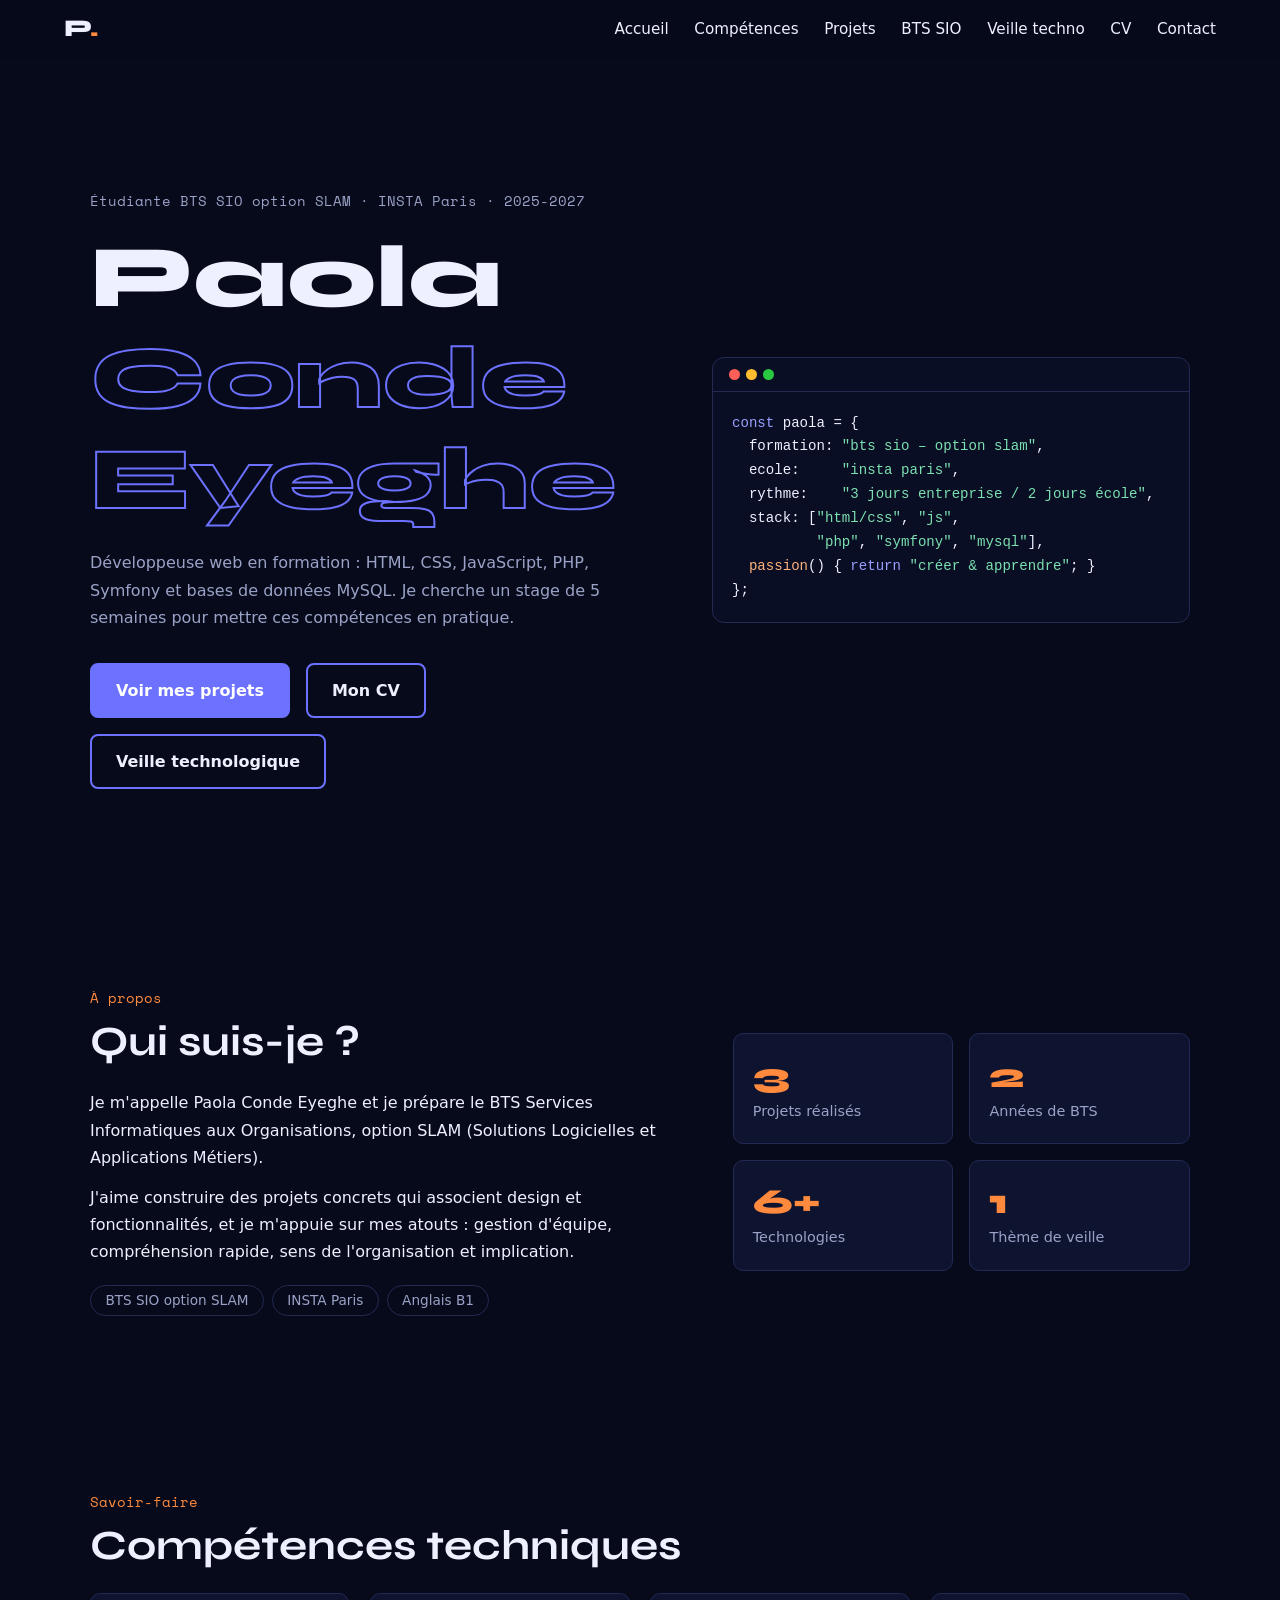
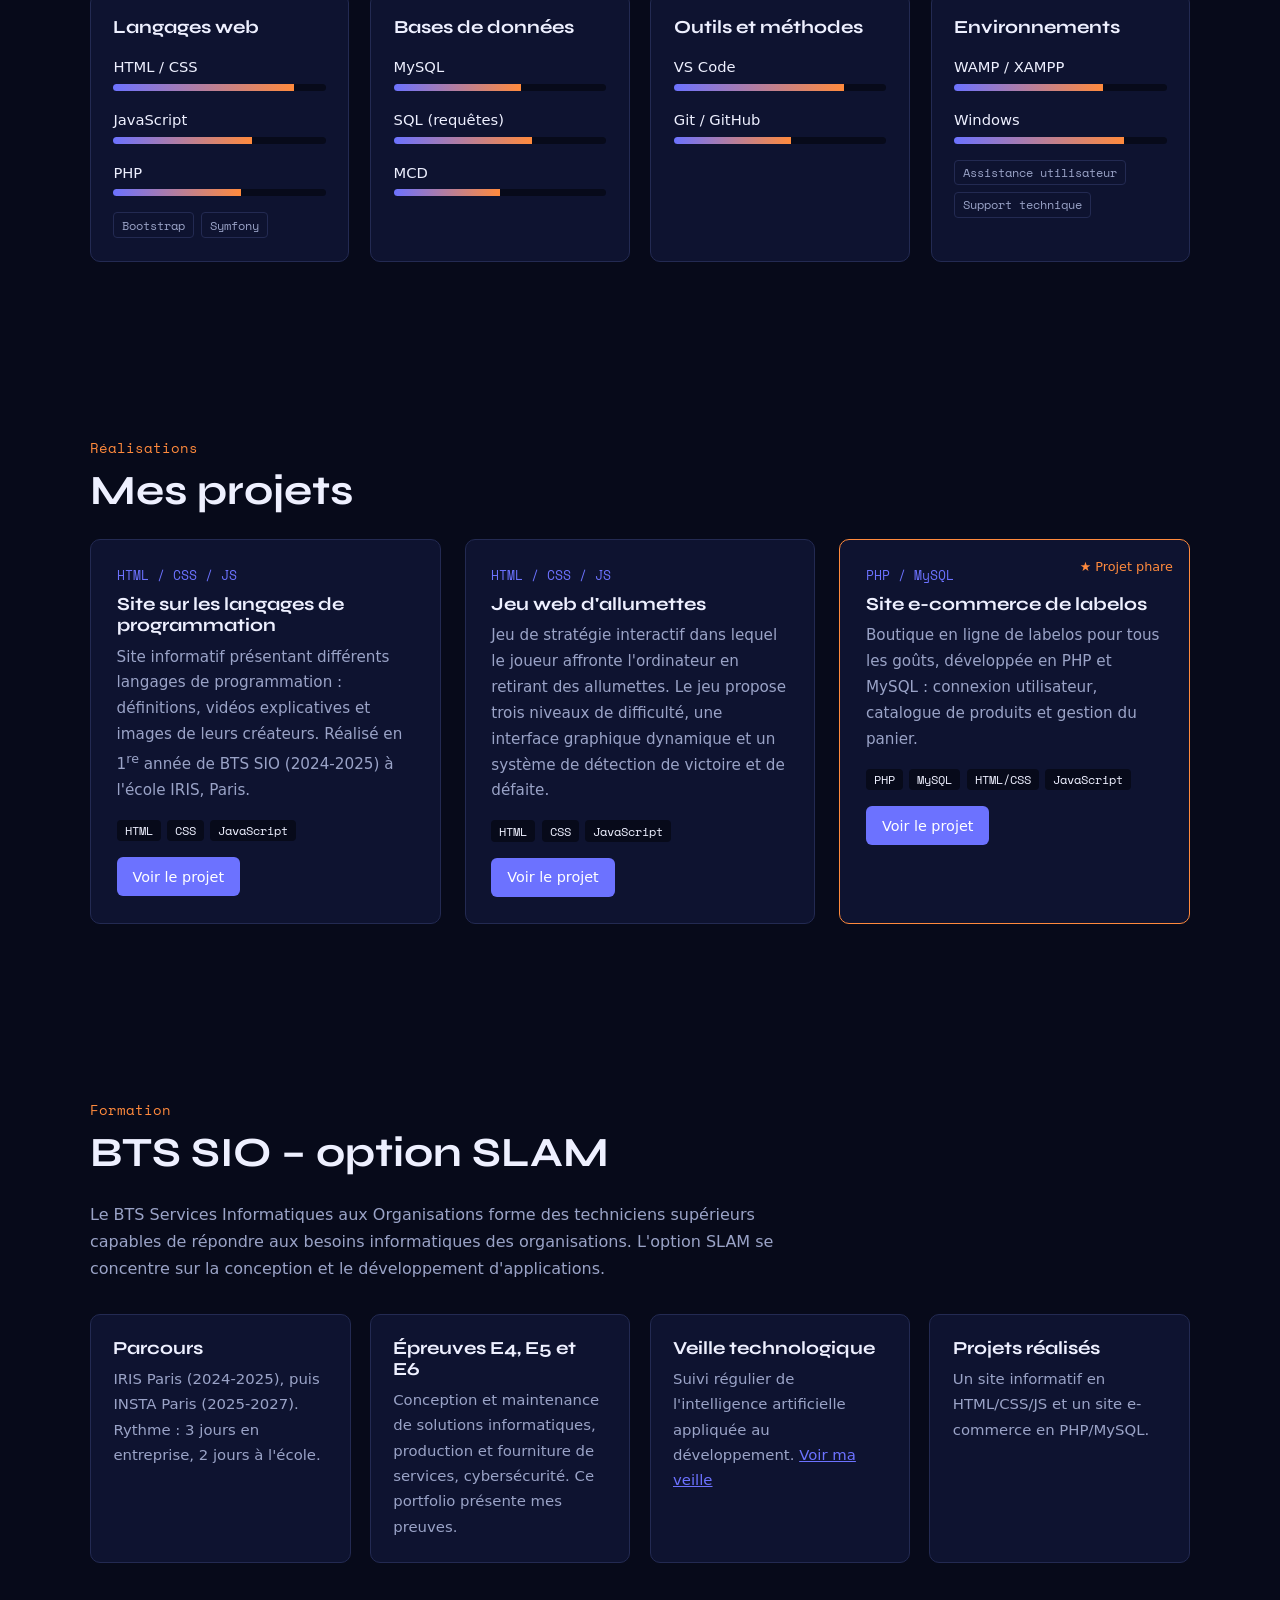
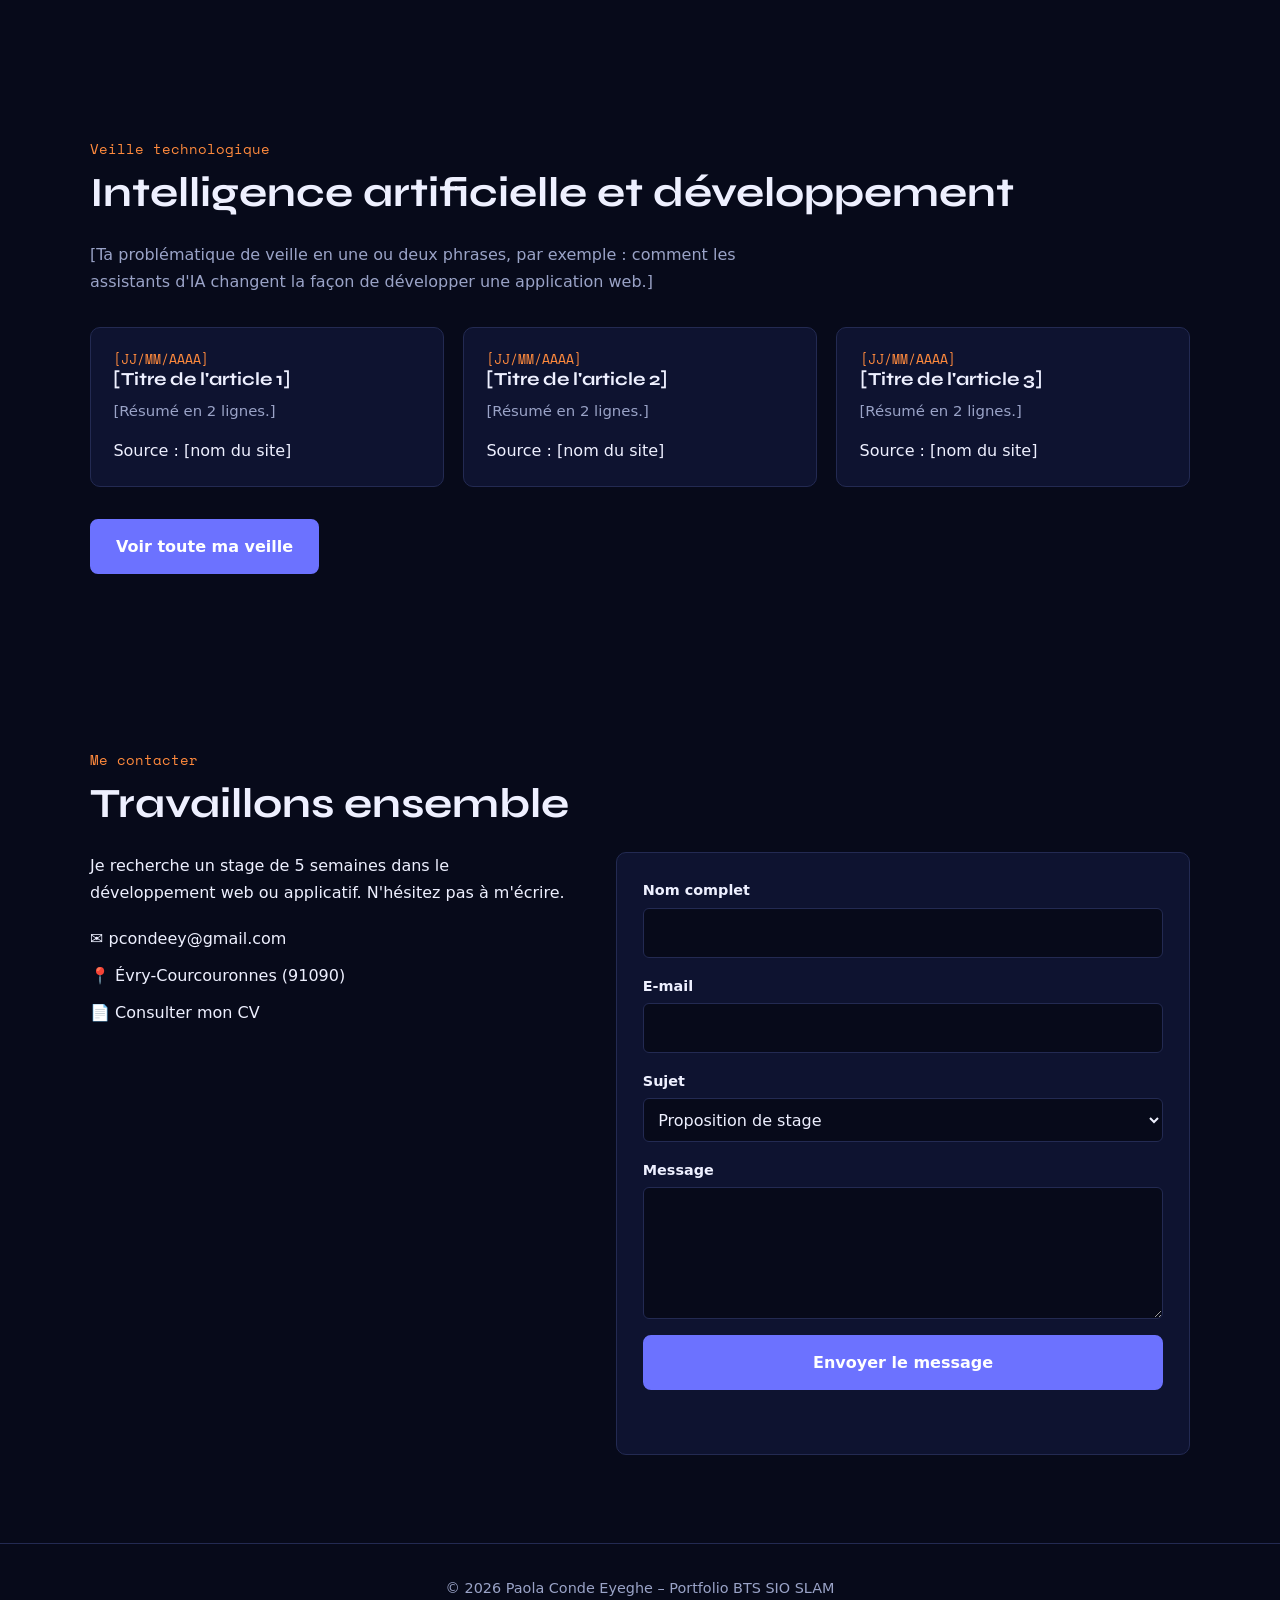
<file: index.html>
<!DOCTYPE html>
<html lang="fr">
    <head>
        <meta charset="UTF-8">
        <meta name="viewport" content="width=device-width, initial-scale=1">
        <title>Accueil – Portfolio Paola Conde Eyeghe</title>
        <link rel="stylesheet" href="style.css">
        <link rel="stylesheet" href="animations.css">
        <link
            href="https://fonts.googleapis.com/css2?family=Space+Mono:wght@400;700&family=Syne:wght@400;600;800&display=swap"
            rel="stylesheet">
    </head>
    <body>
        <nav class="navbar" id="navbar">
            <a class="nav-logo" href="#accueil">P<span class="dot">.</span></a>
            <ul class="nav-links" id="navLinks">
                <li>
                    <a href="#accueil">Accueil</a>
                </li>
                <li>
                    <a href="#competences">Compétences</a>
                </li>
                <li>
                    <a href="#projets">Projets</a>
                </li>
                <li>
                    <a href="#bts">BTS SIO</a>
                </li>
                <li>
                    <a href="#veille">Veille techno</a>
                </li>
                <li>
                    <a href="cv.html">CV</a>
                </li>
                <li>
                    <a href="#contact">Contact</a>
                </li>
            </ul>
            <button class="burger" id="burger" aria-label="Menu" aria-expanded="false">
                <span></span>
                <span></span>
                <span></span></button>
        </nav>

        <section class="hero" id="accueil">
            <div class="hero-content">
                <p class="hero-label">Étudiante BTS SIO option SLAM · INSTA Paris · 2025-2027</p>
                <h1 class="hero-title">Paola<br>
                    <span class="outline">Conde Eyeghe</span></h1>
                <p class="hero-sub">Développeuse web en formation : HTML, CSS, JavaScript, PHP,
                    Symfony et bases de données MySQL. Je cherche un stage de 5 semaines pour mettre
                    ces compétences en pratique.</p>
                <div class="hero-cta">
                    <a href="#projets" class="btn btn-primary">Voir mes projets</a>
                    <a href="cv.html" class="btn btn-outline">Mon CV</a>
                    <a href="veille.html" class="btn btn-outline">Veille technologique</a>
                </div>
            </div>
            <div class="code-card" aria-label="Résumé de mon profil sous forme de code">
                <div class="code-bar">
                    <i></i>
                    <i></i>
                    <i></i>
                </div>
                <pre><code><span class="kw">const</span> paola = {
  formation: <span class="str">"bts sio – option slam"</span>,
  ecole:     <span class="str">"insta paris"</span>,
  rythme:    <span class="str">"3 jours entreprise / 2 jours école"</span>,
  stack: [<span class="str">"html/css"</span>, <span class="str">"js"</span>,
          <span class="str">"php"</span>, <span class="str">"symfony"</span>, <span class="str">"mysql"</span>],
  <span class="fn">passion</span>() { <span class="kw">return</span> <span class="str">"créer &amp; apprendre"</span>; }
};</code></pre>
            </div>
        </section>

        <section class="about section-pad" id="a-propos">
            <div class="container about-grid">
                <div class="reveal">
                    <span class="section-label">À propos</span>
                    <h2>Qui suis-je&nbsp;?</h2>
                    <p>Je m'appelle Paola Conde Eyeghe et je prépare le BTS Services Informatiques
                        aux Organisations, option SLAM (Solutions Logicielles et Applications Métiers).
                    </p>
                    <p>J'aime construire des projets concrets qui associent design et
                        fonctionnalités, et je m'appuie sur mes atouts : gestion d'équipe, compréhension
                        rapide, sens de l'organisation et implication.</p>
                    <div class="about-badges">
                        <span class="badge">BTS SIO option SLAM</span><span class="badge">INSTA Paris</span><span class="badge">Anglais B1</span>
                    </div>
                </div>
                <div class="about-stats reveal">
                    <div class="stat-card">
                        <span class="stat-num">3</span><span class="stat-label">Projets réalisés</span></div>
                    <div class="stat-card">
                        <span class="stat-num">2</span><span class="stat-label">Années de BTS</span></div>
                    <div class="stat-card">
                        <span class="stat-num">6+</span><span class="stat-label">Technologies</span></div>
                    <div class="stat-card">
                        <span class="stat-num">1</span><span class="stat-label">Thème de veille</span></div>
                </div>
            </div>
        </section>

        <section class="competences section-pad" id="competences">
            <div class="container">
                <span class="section-label reveal">Savoir-faire</span>
                <h2 class="reveal">Compétences techniques</h2>
                <div class="skills-grid">
                    <div class="skill-category reveal">
                        <h3>Langages web</h3>
                        <div class="skill-item">
                            <span>HTML / CSS</span>
                            <div class="skill-bar">
                                <div class="skill-fill" style="--pct:85%"></div>
                            </div>
                        </div>
                        <div class="skill-item">
                            <span>JavaScript</span>
                            <div class="skill-bar">
                                <div class="skill-fill" style="--pct:65%"></div>
                            </div>
                        </div>
                        <div class="skill-item">
                            <span>PHP</span>
                            <div class="skill-bar">
                                <div class="skill-fill" style="--pct:60%"></div>
                            </div>
                        </div>
                        <ul class="tags">
                            <li>Bootstrap</li>
                            <li>Symfony</li>
                        </ul>
                    </div>
                    <div class="skill-category reveal">
                        <h3>Bases de données</h3>
                        <div class="skill-item">
                            <span>MySQL</span>
                            <div class="skill-bar">
                                <div class="skill-fill" style="--pct:60%"></div>
                            </div>
                        </div>
                        <div class="skill-item">
                            <span>SQL (requêtes)</span>
                            <div class="skill-bar">
                                <div class="skill-fill" style="--pct:65%"></div>
                            </div>
                        </div>
                        <div class="skill-item">
                            <span>MCD</span>
                            <div class="skill-bar">
                                <div class="skill-fill" style="--pct:50%"></div>
                            </div>
                        </div>
                    </div>
                    <div class="skill-category reveal">
                        <h3>Outils et méthodes</h3>
                        <div class="skill-item">
                            <span>VS Code</span>
                            <div class="skill-bar">
                                <div class="skill-fill" style="--pct:80%"></div>
                            </div>
                        </div>
                        <div class="skill-item">
                            <span>Git / GitHub</span>
                            <div class="skill-bar">
                                <div class="skill-fill" style="--pct:55%"></div>
                            </div>
                        </div>
                    </div>
                    <div class="skill-category reveal">
                        <h3>Environnements</h3>
                        <div class="skill-item">
                            <span>WAMP / XAMPP</span>
                            <div class="skill-bar">
                                <div class="skill-fill" style="--pct:70%"></div>
                            </div>
                        </div>
                        <div class="skill-item">
                            <span>Windows</span>
                            <div class="skill-bar">
                                <div class="skill-fill" style="--pct:80%"></div>
                            </div>
                        </div>
                        <ul class="tags">
                            <li>Assistance utilisateur</li>
                            <li>Support technique</li>
                        </ul>
                    </div>
                </div>
            </div>
        </section>

        <section class="projets section-pad" id="projets">
            <div class="container">
                <span class="section-label reveal">Réalisations</span>
                <h2 class="reveal">Mes projets</h2>
                <div class="projets-grid">
                    <article class="projet-card reveal">
                        <div class="projet-tag">HTML / CSS / JS</div>
                        <h3>Site sur les langages de programmation</h3>
                        <p>Site informatif présentant différents langages de programmation :
                            définitions, vidéos explicatives et images de leurs créateurs. Réalisé en 1<sup>re</sup>
                            année de BTS SIO (2024-2025) à l'école IRIS, Paris.</p>
                        <div class="projet-tech">
                            <span>HTML</span><span>CSS</span><span>JavaScript</span></div>
                        <a href="projet1.html" class="btn-sm">Voir le projet</a>
                    </article>

                    <article class="projet-card reveal">
                        <div class="projet-tag">HTML / CSS / JS</div>
                        <h3>Jeu web d'allumettes</h3>
                        <p>Jeu de stratégie interactif dans lequel le joueur affronte l'ordinateur en
                            retirant des allumettes. Le jeu propose trois niveaux de difficulté, une
                            interface graphique dynamique et un système de détection de victoire et de
                            défaite.</p>
                        <div class="projet-tech">
                            <span>HTML</span><span>CSS</span><span>JavaScript</span></div>
                        <a href="projet2.html" class="btn-sm">Voir le projet</a>
                    </article>

                    <article class="projet-card featured reveal">
                        <span class="featured-badge">★ Projet phare</span>
                        <div class="projet-tag">PHP / MySQL</div>
                        <h3>Site e-commerce de labelos</h3>
                        <p>Boutique en ligne de labelos pour tous les goûts, développée en PHP et MySQL
                            : connexion utilisateur, catalogue de produits et gestion du panier.</p>
                        <div class="projet-tech">
                            <span>PHP</span><span>MySQL</span><span>HTML/CSS</span><span>JavaScript</span></div>
                        <a href="projet3.html" class="btn-sm">Voir le projet</a>
                    </article>
                </div>
            </div>
        </section>

        <section class="bts section-pad" id="bts">
            <div class="container">
                <span class="section-label reveal">Formation</span>
                <h2 class="reveal">BTS SIO – option SLAM</h2>
                <p class="bts-intro reveal">Le BTS Services Informatiques aux Organisations
                    forme des techniciens supérieurs capables de répondre aux besoins informatiques
                    des organisations. L'option SLAM se concentre sur la conception et le
                    développement d'applications.</p>
                <div class="bts-grid">
                    <div class="bts-card reveal">
                        <h3>Parcours</h3>
                        <p>IRIS Paris (2024-2025), puis INSTA Paris (2025-2027). Rythme : 3 jours en
                            entreprise, 2 jours à l'école.</p>
                    </div>
                    <div class="bts-card reveal">
                        <h3>Épreuves E4, E5 et E6</h3>
                        <p>Conception et maintenance de solutions informatiques, production et
                            fourniture de services, cybersécurité. Ce portfolio présente mes preuves.</p>
                    </div>
                    <div class="bts-card reveal">
                        <h3>Veille technologique</h3>
                        <p>Suivi régulier de l'intelligence artificielle appliquée au développement.
                            <a href="veille.html">Voir ma veille</a>
                        </p>
                    </div>
                    <div class="bts-card reveal">
                        <h3>Projets réalisés</h3>
                        <p>Un site informatif en HTML/CSS/JS et un site e-commerce en PHP/MySQL.</p>
                    </div>
                </div>

            </div>
        </section>

        <section class="veille section-pad" id="veille">
            <div class="container">
                <span class="section-label reveal">Veille technologique</span>
                <h2 class="reveal">Intelligence artificielle et développement</h2>
                <p class="bts-intro reveal">[Ta problématique de veille en une ou deux phrases,
                    par exemple : comment les assistants d'IA changent la façon de développer une
                    application web.]</p>

                <div class="veille-cards">
                    <article class="veille-card reveal">
                        <div class="date">[JJ/MM/AAAA]</div>
                        <h3>[Titre de l'article 1]</h3>
                        <p>[Résumé en 2 lignes.]</p>
                        <span>Source : [nom du site]</span>
                    </article>
                    <article class="veille-card reveal">
                        <div class="date">[JJ/MM/AAAA]</div>
                        <h3>[Titre de l'article 2]</h3>
                        <p>[Résumé en 2 lignes.]</p>
                        <span>Source : [nom du site]</span>
                    </article>
                    <article class="veille-card reveal">
                        <div class="date">[JJ/MM/AAAA]</div>
                        <h3>[Titre de l'article 3]</h3>
                        <p>[Résumé en 2 lignes.]</p>
                        <span>Source : [nom du site]</span>
                    </article>
                </div>

                <div class="hero-cta reveal" style="margin-top:2rem">
                    <a href="veille.html" class="btn btn-primary">Voir toute ma veille</a>
                </div>
            </div>
        </section>

        <section class="contact section-pad" id="contact">
            <div class="container">
                <span class="section-label reveal">Me contacter</span>
                <h2 class="reveal">Travaillons ensemble</h2>
                <div class="contact-grid">
                    <div class="reveal">
                        <p>Je recherche un stage de 5 semaines dans le développement web ou applicatif.
                            N'hésitez pas à m'écrire.</p>
                        <div class="contact-links">
                            <a class="contact-item" href="mailto:pcondeey@gmail.com">✉ pcondeey@gmail.com</a>
                            <span class="contact-item">📍 Évry-Courcouronnes (91090)</span>
                            <a class="contact-item" href="cv.html">📄 Consulter mon CV</a>
                        </div>
                    </div>
                    <form class="contact-form reveal" id="contactForm" novalidate="novalidate">
                        <div class="form-group">
                            <label for="nom">Nom complet</label><input type="text" id="nom" name="nom" autocomplete="name" required="required"></div>
                        <div class="form-group">
                            <label for="email">E-mail</label><input
                                type="email"
                                id="email"
                                name="email"
                                autocomplete="email"
                                required="required"></div>
                        <div class="form-group">
                            <label for="sujet">Sujet</label>
                            <select id="sujet" name="sujet">
                                <option>Proposition de stage</option>
                                <option>Alternance</option>
                                <option>Collaboration projet</option>
                                <option>Autre</option>
                            </select>
                        </div>
                        <div class="form-group">
                            <label for="message">Message</label>
                            <textarea id="message" name="message" rows="4" required="required"></textarea>
                        </div>
                        <button type="submit" class="btn btn-primary">Envoyer le message</button>
                        <p class="form-msg" id="formMsg" role="status"></p>
                    </form>
                </div>
            </div>
        </section>
        <footer class="footer">
            <div class="container">
                <p>©
                    <span class="year"></span>
                    Paola Conde Eyeghe – Portfolio BTS SIO SLAM</p>
            </div>
        </footer>
        <script src="main.js"></script>
    </body>
</html>
</file>
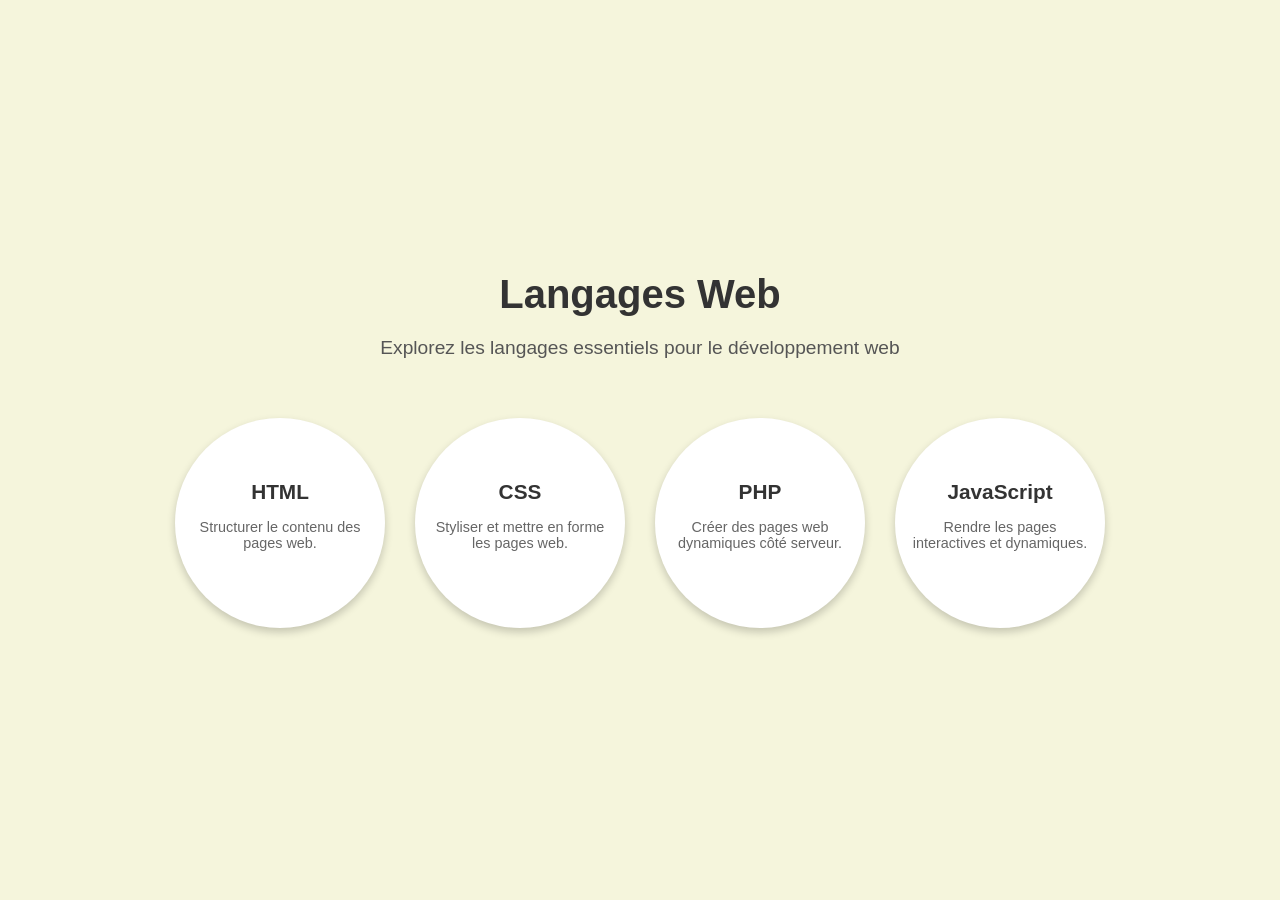
<file: prpjt html site sur le langage/index.html>
<!DOCTYPE html>
<html lang="fr">
    <head>
        <meta charset="UTF-8">
        <meta name="viewport" content="width=device-width, initial-scale=1.0">
        <title>Page d'Accueil - Langages Web</title>
        <style>
            /* Style général */
            body {
                font-family: 'Segoe UI', Tahoma, Geneva, Verdana, sans-serif;
                margin: 0;
                padding: 0;
                background-color: #f5f5dc;
                /* Fond beige */
                display: flex;
                flex-direction: column;
                align-items: center;
                justify-content: center;
                min-height: 100vh;
            }

            header {
                text-align: center;
                margin-bottom: 40px;
            }

            header h1 {
                margin: 0;
                font-size: 2.5em;
                color: #333;
            }

            header p {
                font-size: 1.2em;
                color: #555;
            }

            /* Conteneur des bulles */
            .bulle-container {
                display: flex;
                flex-wrap: wrap;
                gap: 30px;
                justify-content: center;
                max-width: 1000px;
            }

            /* Style des bulles */
            .bulle {
                width: 180px;
                height: 180px;
                background-color: white;
                /* Bulles blanches */
                border-radius: 50%;
                box-shadow: 0 4px 8px rgba(0, 0, 0, 0.2);
                display: flex;
                flex-direction: column;
                justify-content: center;
                align-items: center;
                text-align: center;
                transition: transform 0.3s ease, box-shadow 0.3s ease;
                padding: 15px;
                cursor: pointer;
                text-decoration: none;
                /* Enlever le soulignement du lien */
            }

            .bulle:hover {
                transform: scale(1.1);
                box-shadow: 0 6px 12px rgba(0, 0, 0, 0.3);
            }

            .bulle h2 {
                margin: 0;
                font-size: 1.3em;
                color: #333;
            }

            .bulle p {
                font-size: 0.9em;
                color: #666;
            }
        </style>
    </head>
    <body>

        <header>
            <h1>Langages Web</h1>
            <p>Explorez les langages essentiels pour le développement web</p>
        </header>

        <div class="bulle-container">
            <!-- Bulle HTML -->
            <a href="html.html" class="bulle">
                <h2>HTML</h2>
                <p>Structurer le contenu des pages web.</p>
            </a>

            <!-- Bulle CSS -->
            <a href="css.html" class="bulle">
                <h2>CSS</h2>
                <p>Styliser et mettre en forme les pages web.</p>
            </a>

            <!-- Bulle PHP -->
            <a href="php.html" class="bulle">
                <h2>PHP</h2>
                <p>Créer des pages web dynamiques côté serveur.</p>
            </a>

            <!-- Bulle JavaScript -->
            <a href="javascript.html" class="bulle">
                <h2>JavaScript</h2>
                <p>Rendre les pages interactives et dynamiques.</p>
            </a>
        </div>

    </body>
</html>
</file>
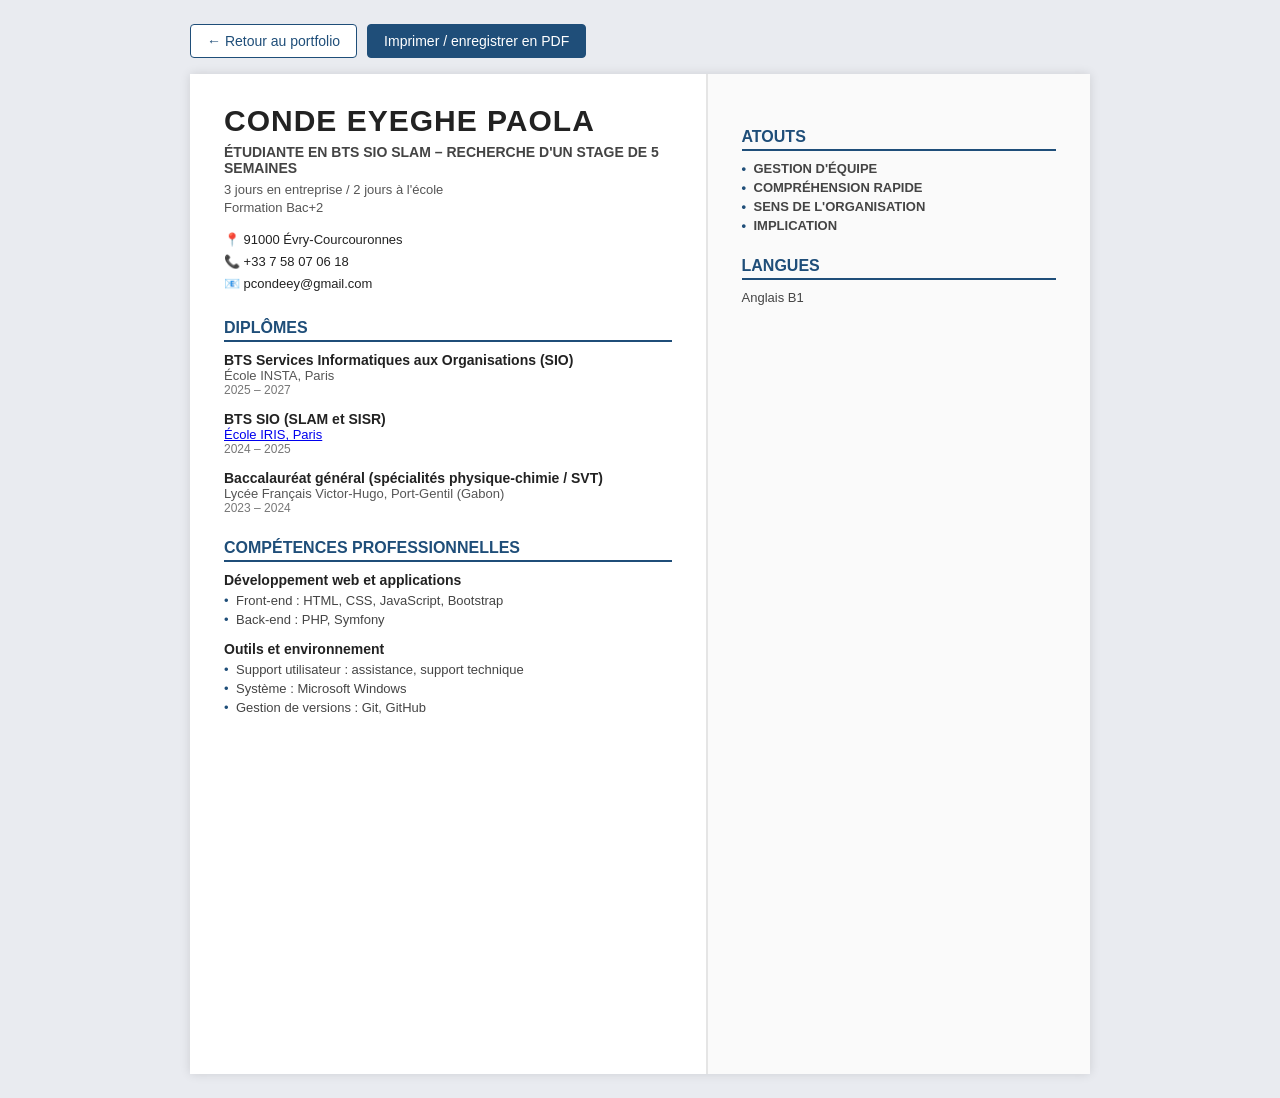
<file: cv.html>
<!DOCTYPE html>
<html lang="fr">
    <head>
        <meta charset="UTF-8">
        <meta name="viewport" content="width=device-width, initial-scale=1">
        <title>CV – Paola Conde Eyeghe</title>
        <link rel="stylesheet" href="cv.css">
    </head>
    <body>
        <div class="cv-actions">
            <a class="alt" href="index.html">← Retour au portfolio</a>
            <button type="button" id="printCv">Imprimer / enregistrer en PDF</button>
        </div>
        <div class="cv-container">
            <div class="left-column">
                <div class="header-name">Conde Eyeghe Paola</div>
                <div class="header-subtitle">Étudiante en BTS SIO SLAM – Recherche d'un stage de 5 semaines</div>
                <div class="header-line">3 jours en entreprise / 2 jours à l'école</div>
                <div class="header-line">Formation Bac+2</div>
                <div class="header-info">
                    <span>📍 91000 Évry-Courcouronnes</span>
                    <span>📞 +33 7 58 07 06 18</span>
                    <span>📧 pcondeey@gmail.com</span>
                </div>

                <div class="section-title">Diplômes</div>
                <div class="item-block">
                    <div class="item-title">BTS Services Informatiques aux Organisations (SIO)</div>
                    <div class="item-subtitle">École INSTA, Paris</div>
                    <div class="item-date">2025 – 2027</div>
                </div>
                <div class="item-block">
                    <div class="item-title">BTS SIO (SLAM et SISR)</div>
                    <div class="item-subtitle">
                        <a href="https://ecoleiris.fr/paris" target="_blank" rel="noopener">École IRIS, Paris</a>
                    </div>
                    <div class="item-date">2024 – 2025</div>
                </div>
                <div class="item-block">
                    <div class="item-title">Baccalauréat général (spécialités physique-chimie / SVT)</div>
                    <div class="item-subtitle">Lycée Français Victor-Hugo, Port-Gentil (Gabon)</div>
                    <div class="item-date">2023 – 2024</div>
                </div>

                <div class="section-title">Compétences professionnelles</div>
                <div class="item-block">
                    <div class="item-title">Développement web et applications</div>
                    <ul>
                        <li>Front-end : HTML, CSS, JavaScript, Bootstrap</li>
                        <li>Back-end : PHP, Symfony</li>
                    </ul>
                </div>
                <div class="item-block">
                    <div class="item-title">Outils et environnement</div>
                    <ul>
                        <li>Support utilisateur : assistance, support technique</li>
                        <li>Système : Microsoft Windows</li>
                        <li>Gestion de versions : Git, GitHub</li>
                    </ul>
                </div>
            </div>
            <div class="right-column">
                <div class="section-title">Atouts</div>
                <ul class="atouts-list">
                    <li>Gestion d'équipe</li>
                    <li>Compréhension rapide</li>
                    <li>Sens de l'organisation</li>
                    <li>Implication</li>
                </ul>
                <div class="section-title">Langues</div>
                <div class="lang-item">Anglais B1</div>
            </div>
        </div>
        <script src="main.js"></script>
    </body>
</html>
</file>
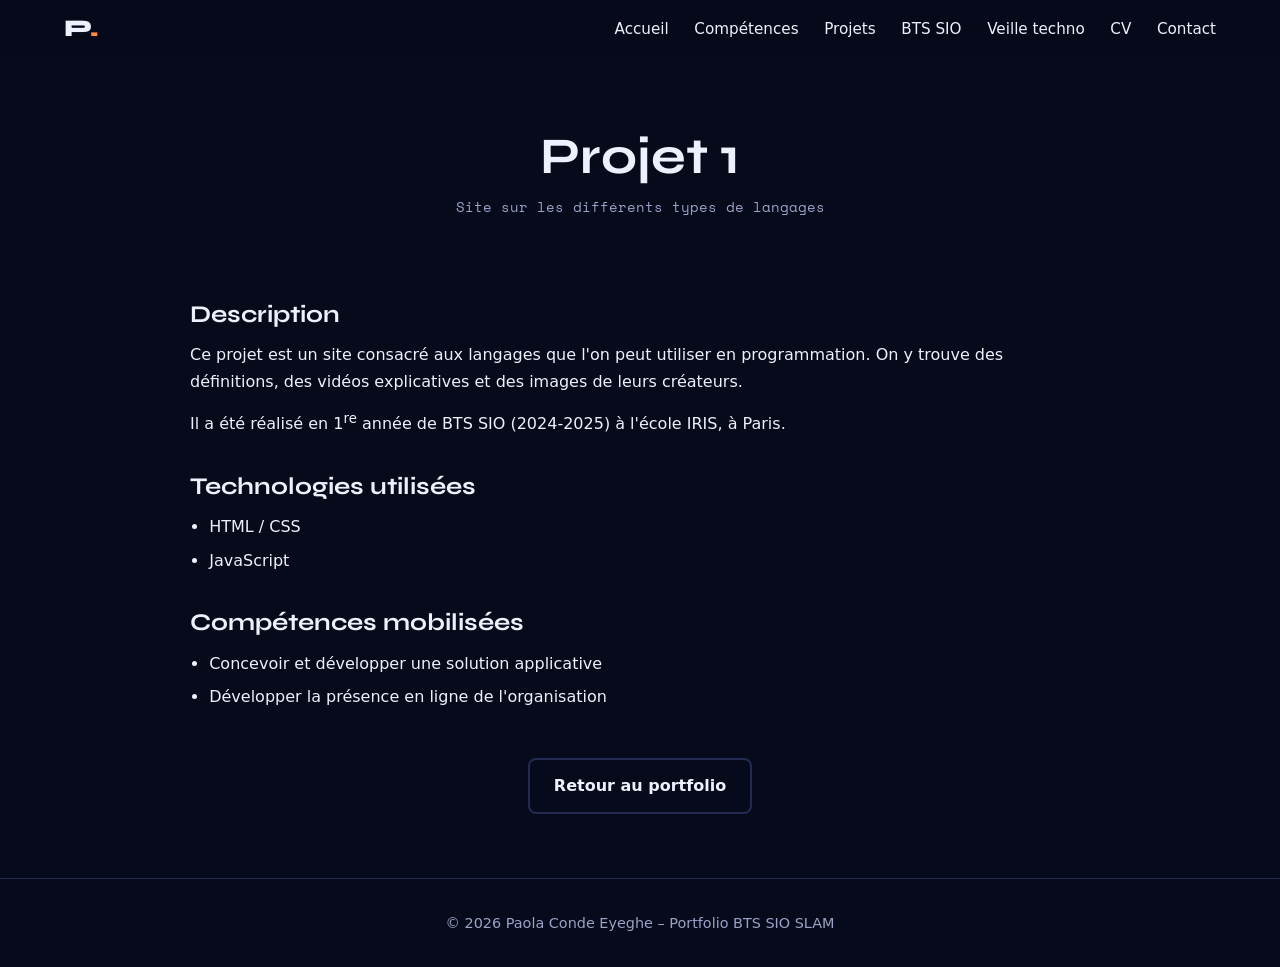
<file: projet1.html>
<!DOCTYPE html>
<html lang="fr">
    <head>
        <meta charset="UTF-8">
        <meta name="viewport" content="width=device-width, initial-scale=1">
        <title>Projet 1 – Portfolio Paola Conde Eyeghe</title>
        <link rel="stylesheet" href="style.css">
        <link rel="stylesheet" href="animations.css">
        <link
            href="https://fonts.googleapis.com/css2?family=Space+Mono:wght@400;700&family=Syne:wght@400;600;800&display=swap"
            rel="stylesheet">
    </head>
    <body>
        <nav class="navbar" id="navbar">
            <a class="nav-logo" href="index.html">P<span class="dot">.</span></a>
            <ul class="nav-links" id="navLinks">
                <li>
                    <a href="index.html#accueil">Accueil</a>
                </li>
                <li>
                    <a href="index.html#competences">Compétences</a>
                </li>
                <li>
                    <a href="index.html#projets">Projets</a>
                </li>
                <li>
                    <a href="index.html#bts">BTS SIO</a>
                </li>
                <li>
                    <a href="veille.html">Veille techno</a>
                </li>
                <li>
                    <a href="cv.html">CV</a>
                </li>
                <li>
                    <a href="index.html#contact">Contact</a>
                </li>
            </ul>
            <button class="burger" id="burger" aria-label="Menu" aria-expanded="false">
                <span></span>
                <span></span>
                <span></span></button>
        </nav>

        <header class="page-header">
            <h1>Projet 1</h1>
            <p class="subtitle">Site sur les différents types de langages</p>
        </header>
        <main class="page-content">
            <h2>Description</h2>
            <p>Ce projet est un site consacré aux langages que l'on peut utiliser en
                programmation. On y trouve des définitions, des vidéos explicatives et des
                images de leurs créateurs.</p>
            <p>Il a été réalisé en 1<sup>re</sup>
                année de BTS SIO (2024-2025) à l'école IRIS, à Paris.</p>

            <h2>Technologies utilisées</h2>
            <ul>
                <li>HTML / CSS</li>
                <li>JavaScript</li>
            </ul>

            <h2>Compétences mobilisées</h2>
            <ul>
                <li>Concevoir et développer une solution applicative</li>
                <li>Développer la présence en ligne de l'organisation</li>
            </ul>

            <div class="btn-group">
                <a href="index.html#projets" class="btn btn-secondary">Retour au portfolio</a>
            </div>
        </main>
        <footer class="footer">
            <div class="container">
                <p>©
                    <span class="year"></span>
                    Paola Conde Eyeghe – Portfolio BTS SIO SLAM</p>
            </div>
        </footer>
        <script src="main.js"></script>
    </body>
</html>
</file>
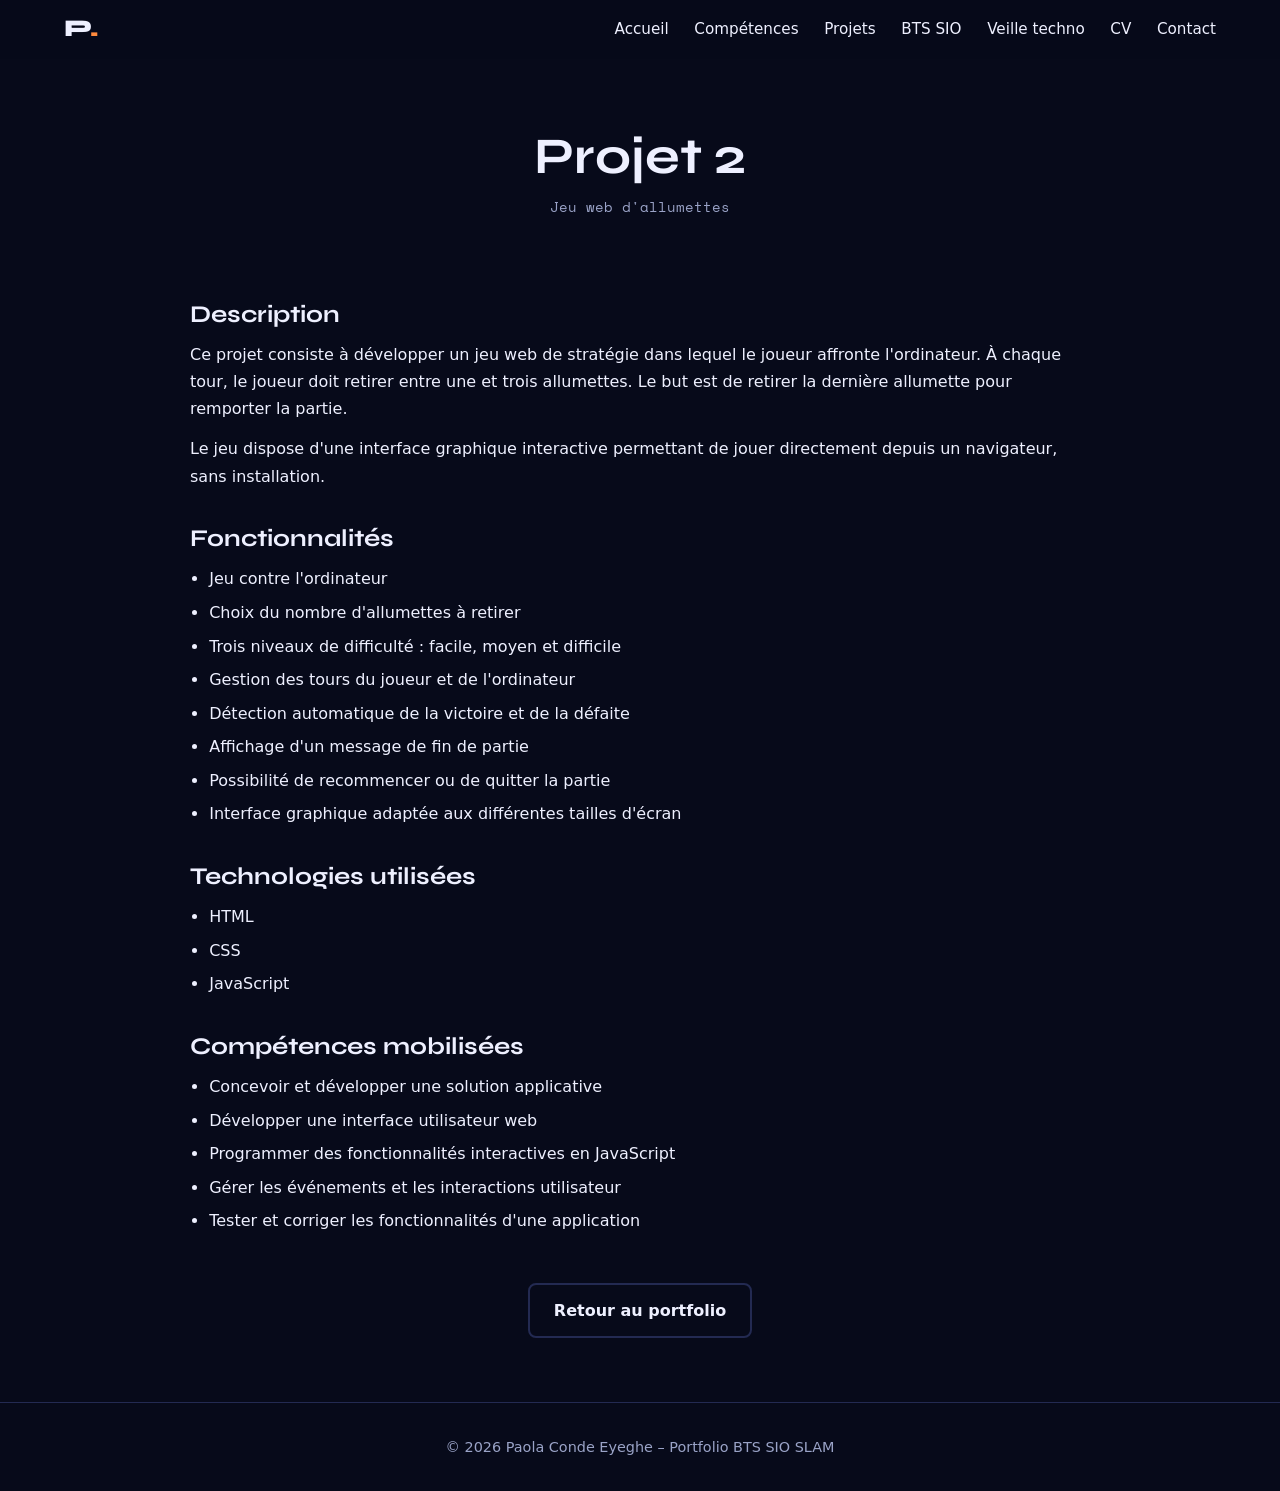
<file: projet2.html>
<!DOCTYPE html>
<html lang="fr">
    <head>
        <meta charset="UTF-8">
        <meta name="viewport" content="width=device-width, initial-scale=1">
        <title>Projet  2– Portfolio Paola Conde Eyeghe</title>
        <link rel="stylesheet" href="style.css">
        <link rel="stylesheet" href="animations.css">
        <link
            href="https://fonts.googleapis.com/css2?family=Space+Mono:wght@400;700&family=Syne:wght@400;600;800&display=swap"
            rel="stylesheet">
    </head>

    <body>
        <nav class="navbar" id="navbar">
            <a class="nav-logo" href="index.html">P<span class="dot">.</span></a>

            <ul class="nav-links" id="navLinks">
                <li>
                    <a href="index.html#accueil">Accueil</a>
                </li>
                <li>
                    <a href="index.html#competences">Compétences</a>
                </li>
                <li>
                    <a href="index.html#projets">Projets</a>
                </li>
                <li>
                    <a href="index.html#bts">BTS SIO</a>
                </li>
                <li>
                    <a href="veille.html">Veille techno</a>
                </li>
                <li>
                    <a href="cv.html">CV</a>
                </li>
                <li>
                    <a href="index.html#contact">Contact</a>
                </li>
            </ul>

            <button class="burger" id="burger" aria-label="Menu" aria-expanded="false">
                <span></span>
                <span></span>
                <span></span>
            </button>
        </nav>

        <header class="page-header">
            <h1>Projet 2</h1>
            <p class="subtitle">Jeu web d'allumettes</p>
        </header>

        <main class="page-content">

            <h2>Description</h2>
            <p>
                Ce projet consiste à développer un jeu web de stratégie dans lequel le joueur
                affronte l'ordinateur. À chaque tour, le joueur doit retirer entre une et trois
                allumettes. Le but est de retirer la dernière allumette pour remporter la
                partie.
            </p>

            <p>
                Le jeu dispose d'une interface graphique interactive permettant de jouer
                directement depuis un navigateur, sans installation.
            </p>

            <h2>Fonctionnalités</h2>
            <ul>
                <li>Jeu contre l'ordinateur</li>
                <li>Choix du nombre d'allumettes à retirer</li>
                <li>Trois niveaux de difficulté : facile, moyen et difficile</li>
                <li>Gestion des tours du joueur et de l'ordinateur</li>
                <li>Détection automatique de la victoire et de la défaite</li>
                <li>Affichage d'un message de fin de partie</li>
                <li>Possibilité de recommencer ou de quitter la partie</li>
                <li>Interface graphique adaptée aux différentes tailles d'écran</li>
            </ul>

            <h2>Technologies utilisées</h2>
            <ul>
                <li>HTML</li>
                <li>CSS</li>
                <li>JavaScript</li>
            </ul>

            <h2>Compétences mobilisées</h2>
            <ul>
                <li>Concevoir et développer une solution applicative</li>
                <li>Développer une interface utilisateur web</li>
                <li>Programmer des fonctionnalités interactives en JavaScript</li>
                <li>Gérer les événements et les interactions utilisateur</li>
                <li>Tester et corriger les fonctionnalités d'une application</li>
            </ul>

            <div class="btn-group">
                <a href="index.html#projets" class="btn btn-secondary">
                    Retour au portfolio
                </a>
            </div>

        </main>

        <footer class="footer">
            <div class="container">
                <p>
                    ©
                    <span class="year"></span>
                    Paola Conde Eyeghe – Portfolio BTS SIO SLAM
                </p>
            </div>
        </footer>

        <script src="main.js"></script>
    </body>
</html>
</file>
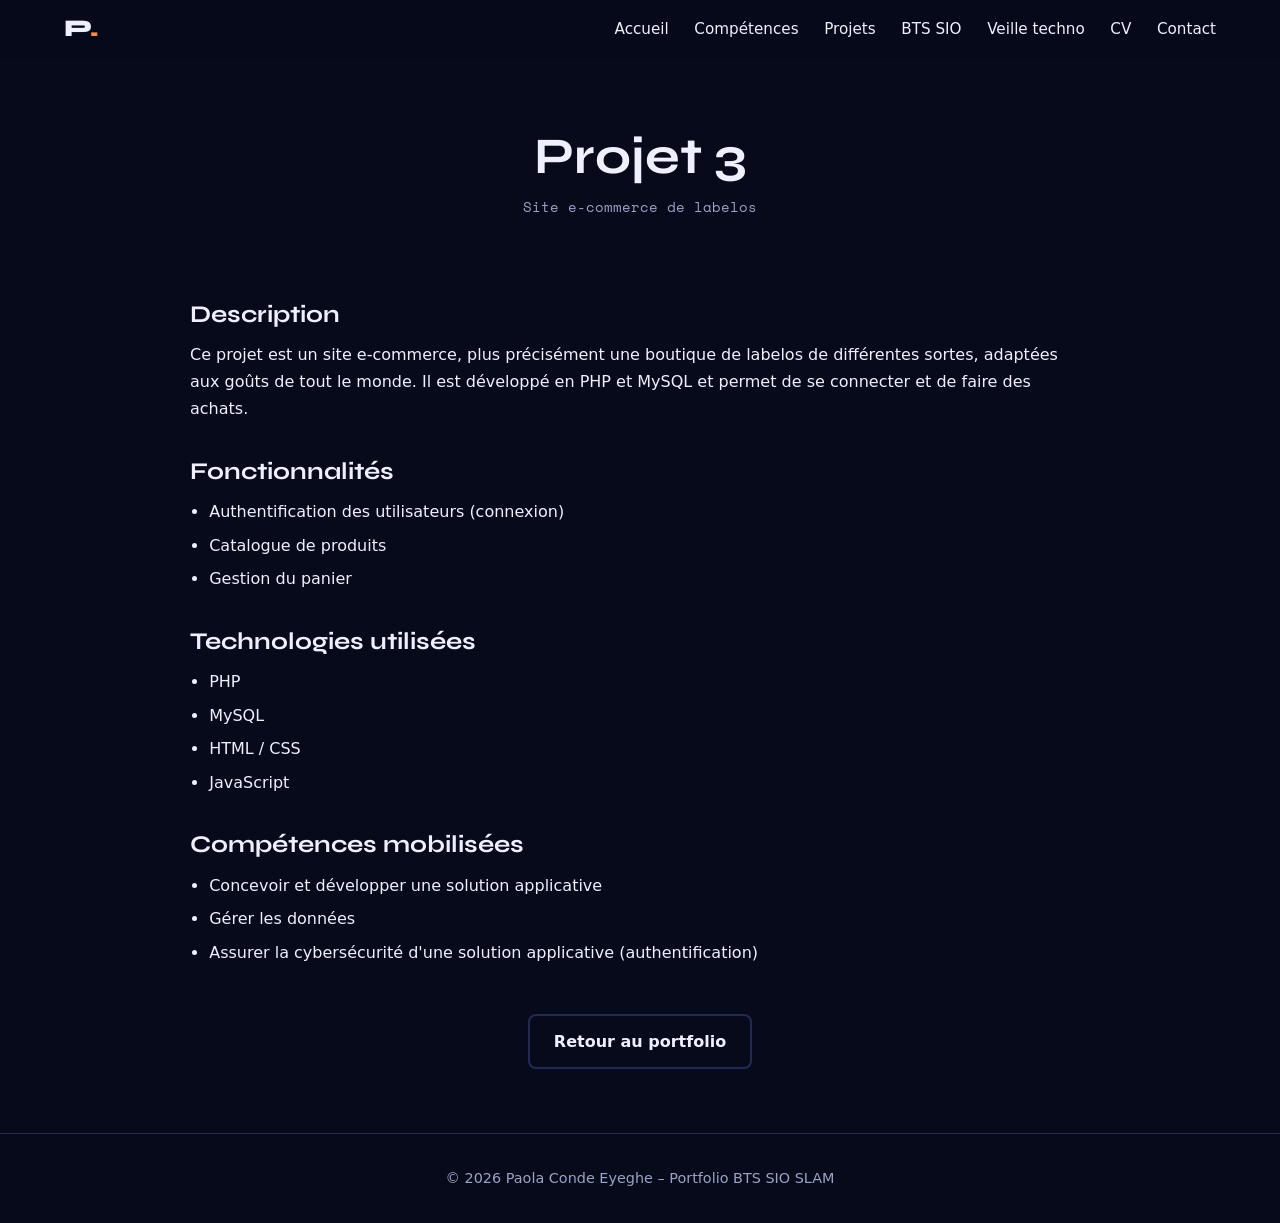
<file: projet3.html>
<!DOCTYPE html>
<html lang="fr">
    <head>
        <meta charset="UTF-8">
        <meta name="viewport" content="width=device-width, initial-scale=1">
        <title>Projet 3 – Portfolio Paola Conde Eyeghe</title>
        <link rel="stylesheet" href="style.css">
        <link rel="stylesheet" href="animations.css">
        <link
            href="https://fonts.googleapis.com/css2?family=Space+Mono:wght@400;700&family=Syne:wght@400;600;800&display=swap"
            rel="stylesheet">
    </head>
    <body>
        <nav class="navbar" id="navbar">
            <a class="nav-logo" href="index.html">P<span class="dot">.</span></a>
            <ul class="nav-links" id="navLinks">
                <li>
                    <a href="index.html#accueil">Accueil</a>
                </li>
                <li>
                    <a href="index.html#competences">Compétences</a>
                </li>
                <li>
                    <a href="index.html#projets">Projets</a>
                </li>
                <li>
                    <a href="index.html#bts">BTS SIO</a>
                </li>
                <li>
                    <a href="veille.html">Veille techno</a>
                </li>
                <li>
                    <a href="cv.html">CV</a>
                </li>
                <li>
                    <a href="index.html#contact">Contact</a>
                </li>
            </ul>
            <button class="burger" id="burger" aria-label="Menu" aria-expanded="false">
                <span></span>
                <span></span>
                <span></span></button>
        </nav>

        <header class="page-header">
            <h1>Projet 3</h1>
            <p class="subtitle">Site e-commerce de labelos</p>
        </header>
        <main class="page-content">
            <h2>Description</h2>
            <p>Ce projet est un site e-commerce, plus précisément une boutique de labelos
                de différentes sortes, adaptées aux goûts de tout le monde. Il est développé en
                PHP et MySQL et permet de se connecter et de faire des achats.</p>
            <p></p>

            <h2>Fonctionnalités</h2>
            <ul>
                <li>Authentification des utilisateurs (connexion)</li>
                <li>Catalogue de produits</li>
                <li>Gestion du panier</li>
            </ul>

            <h2>Technologies utilisées</h2>
            <ul>
                <li>PHP</li>
                <li>MySQL</li>
                <li>HTML / CSS</li>
                <li>JavaScript</li>
            </ul>

            <h2>Compétences mobilisées</h2>
            <ul>
                <li>Concevoir et développer une solution applicative</li>
                <li>Gérer les données</li>
                <li>Assurer la cybersécurité d'une solution applicative (authentification)</li>
            </ul>

            <div class="btn-group">
                <a href="index.html#projets" class="btn btn-secondary">Retour au portfolio</a>
            </div>
        </main>
        <footer class="footer">
            <div class="container">
                <p>©
                    <span class="year"></span>
                    Paola Conde Eyeghe – Portfolio BTS SIO SLAM</p>
            </div>
        </footer>
        <script src="main.js"></script>
    </body>
</html>
</file>
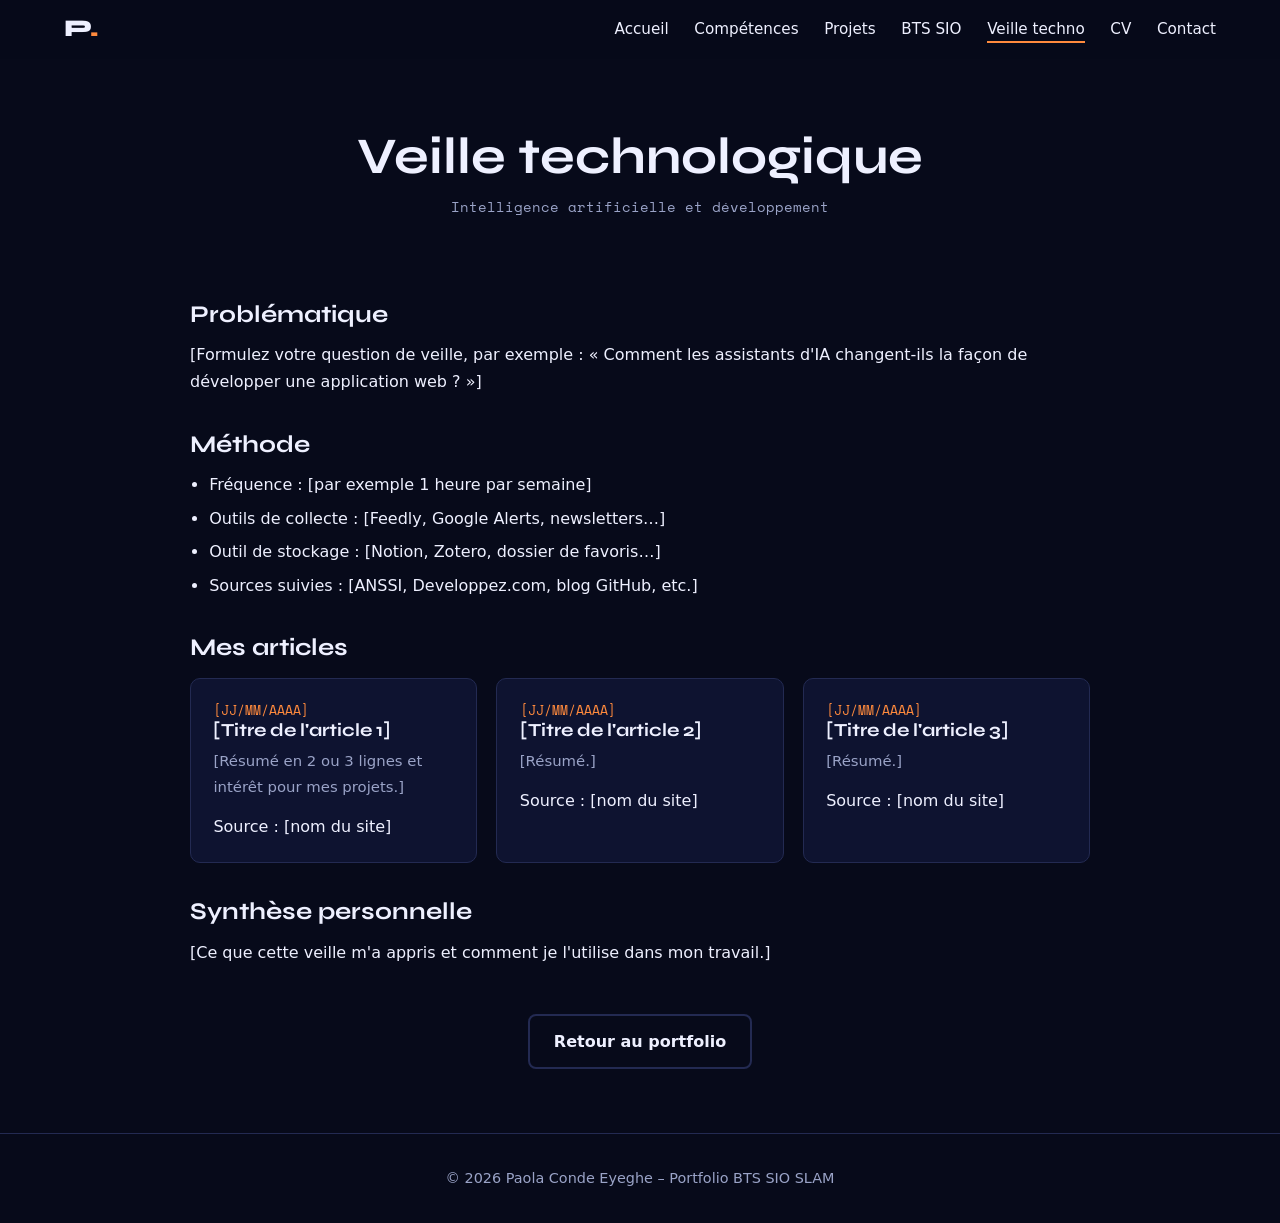
<file: veille.html>
<!DOCTYPE html>
<html lang="fr">
    <head>
        <meta charset="UTF-8">
        <meta name="viewport" content="width=device-width, initial-scale=1">
        <title>Veille technologique – Portfolio Paola Conde Eyeghe</title>
        <link rel="stylesheet" href="style.css">
        <link rel="stylesheet" href="animations.css">
        <link
            href="https://fonts.googleapis.com/css2?family=Space+Mono:wght@400;700&family=Syne:wght@400;600;800&display=swap"
            rel="stylesheet">
    </head>
    <body>
        <nav class="navbar" id="navbar">
            <a class="nav-logo" href="index.html">P<span class="dot">.</span></a>
            <ul class="nav-links" id="navLinks">
                <li>
                    <a href="index.html#accueil">Accueil</a>
                </li>
                <li>
                    <a href="index.html#competences">Compétences</a>
                </li>
                <li>
                    <a href="index.html#projets">Projets</a>
                </li>
                <li>
                    <a href="index.html#bts">BTS SIO</a>
                </li>
                <li>
                    <a href="veille.html" aria-current="page">Veille techno</a>
                </li>
                <li>
                    <a href="cv.html">CV</a>
                </li>
                <li>
                    <a href="index.html#contact">Contact</a>
                </li>
            </ul>
            <button class="burger" id="burger" aria-label="Menu" aria-expanded="false">
                <span></span>
                <span></span>
                <span></span></button>
        </nav>

        <header class="page-header">
            <h1>Veille technologique</h1>
            <p class="subtitle">Intelligence artificielle et développement</p>
        </header>
        <main class="page-content">
            <h2>Problématique</h2>
            <p>[Formulez votre question de veille, par exemple : « Comment les assistants
                d'IA changent-ils la façon de développer une application web ? »]</p>

            <h2>Méthode</h2>
            <ul>
                <li>Fréquence : [par exemple 1 heure par semaine]</li>
                <li>Outils de collecte : [Feedly, Google Alerts, newsletters…]</li>
                <li>Outil de stockage : [Notion, Zotero, dossier de favoris…]</li>
                <li>Sources suivies : [ANSSI, Developpez.com, blog GitHub, etc.]</li>
            </ul>

            <h2>Mes articles</h2>
            <div class="veille-cards">
                <article class="veille-card">
                    <div class="date">[JJ/MM/AAAA]</div>
                    <h3>[Titre de l'article 1]</h3>
                    <p>[Résumé en 2 ou 3 lignes et intérêt pour mes projets.]</p>
                    <span>Source : [nom du site]</span></article>
                <article class="veille-card">
                    <div class="date">[JJ/MM/AAAA]</div>
                    <h3>[Titre de l'article 2]</h3>
                    <p>[Résumé.]</p>
                    <span>Source : [nom du site]</span></article>
                <article class="veille-card">
                    <div class="date">[JJ/MM/AAAA]</div>
                    <h3>[Titre de l'article 3]</h3>
                    <p>[Résumé.]</p>
                    <span>Source : [nom du site]</span></article>
            </div>

            <h2>Synthèse personnelle</h2>
            <p>[Ce que cette veille m'a appris et comment je l'utilise dans mon travail.]</p>

            <div class="btn-group">
                <a href="index.html" class="btn btn-secondary">Retour au portfolio</a>
            </div>
        </main>
        <footer class="footer">
            <div class="container">
                <p>©
                    <span class="year"></span>
                    Paola Conde Eyeghe – Portfolio BTS SIO SLAM</p>
            </div>
        </footer>
        <script src="main.js"></script>
    </body>
</html>
</file>
<file: style.css>
:root {
    --bg: #070a1a;
    --card: #0e1330;
    --line: #232a52;
    --ink: #eef0ff;
    --muted: #9aa3c7;
    --indigo: #6c72ff;
    --orange: #ff8a3d;
    --ok: #3ddc97;
    --f-title: "Syne","Segoe UI",system-ui,sans-serif;
    --f-code: "Space Mono",Consolas,monospace;
}
*,
*::after,
*::before {
    box-sizing: border-box;
    margin: 0;
    padding: 0;
}
html {
    scroll-behavior: smooth;
    scroll-padding-top: 4.5rem;
}
body {
    background: var(--bg);
    color: var(--ink);
    font: 1rem/1.7 "Segoe UI",system-ui,sans-serif;
}
h1,
h2,
h3 {
    font-family: var(--f-title);
    line-height: 1.15;
}
h2 {
    font-size: clamp(1.8rem,4vw,2.6rem);
    margin-bottom: 1.5rem;
}
h3 {
    font-size: 1.15rem;
    margin-bottom: 0.5rem;
}
a {
    color: var(--indigo);
}
p+p {
    margin-top: 0.8rem;
}
:focus-visible {
    outline: 3px solid var(--orange);
    outline-offset: 3px;
}
.container {
    width: min(1100px,92%);
    margin-inline: auto;
}
.section-pad {
    padding: 5.5rem 0;
}
.section-label {
    display: block;
    font: 0.85rem var(--f-code);
    color: var(--orange);
    margin-bottom: 0.6rem;
}

/* Navigation */
.navbar {
    position: fixed;
    inset: 0 0 auto 0;
    z-index: 50;
    display: flex;
    align-items: center;
    justify-content: space-between;
    padding: 0.9rem 5%;
    background: rgba(7,10,26,.88);
    backdrop-filter:blur(10px);
    border-bottom: 1px solid transparent;
    transition: border-color 0.3s;
}
.navbar.scrolled {
    border-color: var(--line);
}
.nav-logo {
    font: 800 1.5rem var(--f-title);
    color: var(--ink);
    text-decoration: none;
}
.nav-logo .dot {
    color: var(--orange);
}
.nav-links {
    display: flex;
    gap: 1.6rem;
    list-style: none;
}
.nav-links a {
    color: var(--ink);
    text-decoration: none;
    font-size: 0.95rem;
    padding: 0.2rem 0;
    border-bottom: 2px solid transparent;
}
.nav-links a:hover,
.nav-links a[aria-current="page"] {
    border-color: var(--orange);
}
.burger {
    display: none;
    background: none;
    border: 0;
    cursor: pointer;
    padding: 0.4rem;
}
.burger span {
    display: block;
    width: 24px;
    height: 2px;
    margin: 5px 0;
    background: var(--ink);
}

/* Boutons */
.btn {
    display: inline-block;
    padding: 0.75rem 1.5rem;
    border-radius: 8px;
    font-weight: 700;
    text-decoration: none;
    border: 2px solid var(--indigo);
    cursor: pointer;
    font: inherit;
    font-weight: 700;
    transition: transform 0.2s;
}
.btn:hover {
    transform: translateY(-2px);
}
.btn-primary {
    background: var(--indigo);
    color: #fff;
}
.btn-outline {
    background: transparent;
    color: var(--ink);
}
.btn-sm {
    display: inline-block;
    padding: 0.45rem 1rem;
    border-radius: 6px;
    background: var(--indigo);
    color: #fff;
    text-decoration: none;
    font-size: 0.9rem;
}
.btn-secondary {
    background: transparent;
    border-color: var(--line);
    color: var(--ink);
}

/* Hero */
.hero {
    min-height: 100vh;
    display: grid;
    grid-template-columns: 1.2fr 1fr;
    gap: 3rem;
    align-items: center;
    width: min(1100px,92%);
    margin-inline: auto;
    padding-top: 5rem;
}
.hero-label {
    font: 0.85rem var(--f-code);
    color: var(--muted);
    margin-bottom: 1rem;
}
.hero-title {
    font-size: clamp(3rem,8vw,5.5rem);
    font-weight: 800;
}
.hero-title .outline {
    color: transparent;
    -webkit-text-stroke: 2px var(--indigo);
}
.hero-sub {
    color: var(--muted);
    max-width: 52ch;
    margin: 1.2rem 0 2rem;
}
.hero-cta {
    display: flex;
    gap: 1rem;
    flex-wrap: wrap;
}
.code-card {
    background: #0a0e24;
    border: 1px solid var(--line);
    border-radius: 12px;
    overflow: hidden;
    font: 0.88rem/1.7 var(--f-code);
}
.code-bar {
    display: flex;
    gap: 6px;
    padding: 0.7rem 1rem;
    border-bottom: 1px solid var(--line);
}
.code-bar i {
    width: 11px;
    height: 11px;
    border-radius: 50%;
}
.code-bar i:nth-child(1) {
    background: #ff5f57;
}
.code-bar i:nth-child(2) {
    background: #febc2e;
}
.code-bar i:nth-child(3) {
    background: #28c840;
}
.code-card pre {
    padding: 1.2rem;
    white-space: pre-wrap;
}
.kw {
    color: #9aa0ff;
}
.str {
    color: #7be0b0;
}
.fn {
    color: #ffb27a;
}

/* À propos */
.about-grid {
    display: grid;
    grid-template-columns: 1.3fr 1fr;
    gap: 3rem;
    align-items: center;
}
.about-badges {
    display: flex;
    flex-wrap: wrap;
    gap: 0.5rem;
    margin-top: 1.2rem;
}
.badge {
    border: 1px solid var(--line);
    border-radius: 20px;
    padding: 0.2rem 0.9rem;
    font-size: 0.85rem;
    color: var(--muted);
}
.about-stats {
    display: grid;
    grid-template-columns: 1fr 1fr;
    gap: 1rem;
}
.stat-card {
    background: var(--card);
    border: 1px solid var(--line);
    border-radius: 10px;
    padding: 1.2rem;
}
.stat-num {
    display: block;
    font: 800 2.2rem var(--f-title);
    color: var(--orange);
}
.stat-label {
    color: var(--muted);
    font-size: 0.9rem;
}

/* Compétences */
.skills-grid {
    display: grid;
    grid-template-columns: repeat(auto-fit,minmax(240px,1fr));
    gap: 1.3rem;
}
.skill-category {
    background: var(--card);
    border: 1px solid var(--line);
    border-radius: 10px;
    padding: 1.4rem;
}
.skill-item {
    margin-top: 1rem;
    font-size: 0.92rem;
}
.skill-bar {
    height: 7px;
    background: var(--bg);
    border-radius: 4px;
    overflow: hidden;
    margin-top: 0.3rem;
}
.skill-fill {
    height: 100%;
    width: 0;
    background: linear-gradient(90deg,var(--indigo),var(--orange));
}
.tags {
    display: flex;
    flex-wrap: wrap;
    gap: 0.4rem;
    margin-top: 1rem;
    list-style: none;
}
.tags li {
    font: 0.78rem var(--f-code);
    border: 1px solid var(--line);
    border-radius: 4px;
    padding: 0.15rem 0.5rem;
    color: var(--muted);
}

/* Projets */
.projets-grid {
    display: grid;
    grid-template-columns: repeat(auto-fit,minmax(300px,1fr));
    gap: 1.5rem;
}
.projet-card {
    position: relative;
    background: var(--card);
    border: 1px solid var(--line);
    border-radius: 10px;
    padding: 1.6rem;
}
.projet-card.featured {
    border-color: var(--orange);
}
.featured-badge {
    position: absolute;
    top: 1rem;
    right: 1rem;
    font-size: 0.8rem;
    color: var(--orange);
}
.projet-tag {
    font: 0.8rem var(--f-code);
    color: var(--indigo);
    margin-bottom: 0.6rem;
}
.projet-card p {
    color: var(--muted);
    font-size: 0.95rem;
}
.projet-tech {
    display: flex;
    flex-wrap: wrap;
    gap: 0.4rem;
    margin: 1rem 0;
}
.projet-tech span {
    font: 0.75rem var(--f-code);
    background: var(--bg);
    border-radius: 4px;
    padding: 0.15rem 0.5rem;
}

/* BTS */
.bts-intro {
    color: var(--muted);
    max-width: 70ch;
    margin-bottom: 2rem;
}
.bts-grid {
    display: grid;
    grid-template-columns: repeat(auto-fit,minmax(230px,1fr));
    gap: 1.2rem;
}
.bts-card {
    background: var(--card);
    border: 1px solid var(--line);
    border-radius: 10px;
    padding: 1.4rem;
}
.bts-card p {
    color: var(--muted);
    font-size: 0.93rem;
}
.competences-slam {
    margin-top: 3.5rem;
}
.table-wrapper {
    overflow-x: auto;
    margin-top: 1rem;
}
.slam-table {
    width: 100%;
    min-width: 680px;
    border-collapse: collapse;
}
.slam-table td,
.slam-table th {
    border: 1px solid var(--line);
    padding: 0.7rem 0.9rem;
    text-align: left;
    vertical-align: top;
    font-size: 0.92rem;
}
.slam-table th {
    background: var(--card);
}
.slam-table code {
    font-family: var(--f-code);
    color: var(--orange);
}
.niveau {
    font-size: 0.82rem;
    border-radius: 4px;
    padding: 0.1rem 0.5rem;
    border: 1px solid var(--line);
}
.niveau.maitrise {
    color: var(--ok);
    border-color: var(--ok);
}
.niveau.acquisition {
    color: var(--orange);
    border-color: var(--orange);
}

/* Contact */
.contact-grid {
    display: grid;
    grid-template-columns: 1fr 1.2fr;
    gap: 3rem;
}
.contact-links {
    display: grid;
    gap: 0.6rem;
    margin-top: 1.2rem;
}
.contact-item {
    color: var(--ink);
    text-decoration: none;
}
.contact-form {
    background: var(--card);
    border: 1px solid var(--line);
    border-radius: 10px;
    padding: 1.6rem;
    display: grid;
    gap: 1rem;
}
.form-group {
    display: grid;
    gap: 0.3rem;
}
.form-group label {
    font-weight: 600;
    font-size: 0.9rem;
}
.form-group input,
.form-group select,
.form-group textarea {
    font: inherit;
    padding: 0.65rem;
    border-radius: 6px;
    border: 1px solid var(--line);
    background: var(--bg);
    color: var(--ink);
}
.form-msg {
    min-height: 1.4rem;
    font-weight: 600;
}
.form-msg.err {
    color: #ff6b6b;
}
.form-msg.ok {
    color: var(--ok);
}

.footer {
    border-top: 1px solid var(--line);
    padding: 2rem 0;
    text-align: center;
    color: var(--muted);
    font-size: 0.9rem;
}
.footer-sub {
    font: 0.8rem var(--f-code);
}

/* Sous-pages (projets, veille) */
.page-header {
    padding: 8rem 5% 2rem;
    text-align: center;
}
.page-header h1 {
    font-size: clamp(2rem,5vw,3.2rem);
}
.subtitle {
    color: var(--muted);
    margin-top: 0.6rem;
    font: 0.9rem var(--f-code);
}
.page-content {
    width: min(900px,92%);
    margin: 0 auto;
    padding: 1rem 0 4rem;
}
.page-content h2 {
    font-size: 1.5rem;
    margin: 2.2rem 0 0.8rem;
}
.page-content ul {
    padding-left: 1.2rem;
    margin-top: 0.5rem;
}
.page-content li {
    margin-bottom: 0.4rem;
}
.gallery {
    display: flex;
    flex-wrap: wrap;
    gap: 1rem;
    margin-top: 1rem;
}
.gallery img {
    width: 280px;
    max-width: 100%;
    border-radius: 8px;
    border: 1px solid var(--line);
}
.file-list li {
    margin-bottom: 0.6rem;
}
.btn-group {
    display: flex;
    gap: 1rem;
    flex-wrap: wrap;
    justify-content: center;
    margin-top: 3rem;
}
.veille-cards {
    display: grid;
    grid-template-columns: repeat(auto-fit,minmax(260px,1fr));
    gap: 1.2rem;
    margin-top: 1rem;
}
.veille-card {
    background: var(--card);
    border: 1px solid var(--line);
    border-radius: 10px;
    padding: 1.4rem;
}
.veille-card .date {
    font: 0.8rem var(--f-code);
    color: var(--orange);
}
.veille-card p {
    color: var(--muted);
    font-size: 0.93rem;
    margin: 0.5rem 0 0.8rem;
}

@media (max-width:820px) {
    .about-grid,
    .contact-grid,
    .hero {
        grid-template-columns: 1fr;
    }
    .hero {
        padding-top: 7rem;
        min-height: auto;
        padding-bottom: 3rem;
    }
    .burger {
        display: block;
    }
    .nav-links {
        display: none;
        position: absolute;
        top: 100%;
        left: 0;
        right: 0;
        flex-direction: column;
        gap: 0;
        background: var(--bg);
        border-bottom: 1px solid var(--line);
        padding: 0.8rem 5%;
    }
    .nav-links.open {
        display: flex;
    }
    .nav-links a {
        display: block;
        padding: 0.6rem 0;
    }
}
</file>
<file: animations.css>
/* Apparition au défilement (déclenchée par js/main.js) */
.reveal {
    opacity: 0;
    transform: translateY(24px);
    transition: opacity 0.7s ease,transform 0.7s ease;
}
.reveal.visible {
    opacity: 1;
    transform: none;
}
/* Barres de compétences : la largeur vient de --pct dans le HTML */
.skill-fill {
    transition: width 1.2s ease-out;
}
.skill-category.visible .skill-fill {
    width: var(--pct);
}
/* Hero : une seule entrée au chargement */
.hero-title {
    animation: slide-in 0.9s ease both;
}
@keyframes slide-in {
    from {
        opacity: 0;
        transform: translateX(-30px);
    }
    to {
        opacity: 1;
        transform: none;
    }
}
.btn,
.btn-sm {
    transition: transform 0.2s,background 0.2s;
}
@media (prefers-reduced-motion:reduce) {
    * {
        animation: none!important;
        transition: none!important;
    }
    .reveal {
        opacity: 1;
        transform: none;
    }
    .skill-fill {
        width: var(--pct);
    }
}
</file>
<file: cv.css>
* {
    box-sizing: border-box;
    margin: 0;
    padding: 0;
    font-family: Arial,Helvetica,sans-serif;
}
body {
    background: #e9ebf0;
    padding: 24px;
    color: #222;
}
.cv-actions {
    max-width: 900px;
    margin: 0 auto 16px;
    display: flex;
    gap: 10px;
}
.cv-actions a,
.cv-actions button {
    padding: 0.5rem 1rem;
    border: 1px solid #1f4e79;
    background: #1f4e79;
    color: #fff;
    border-radius: 4px;
    text-decoration: none;
    cursor: pointer;
    font-size: 14px;
}
.cv-actions a.alt {
    background: #fff;
    color: #1f4e79;
}
.cv-container {
    max-width: 900px;
    margin: 0 auto;
    background: #fff;
    display: grid;
    grid-template-columns: 1.15fr 0.85fr;
    min-height: 1000px;
    box-shadow: 0 0 10px rgba(0,0,0,.12);
}
.left-column {
    padding: 30px 34px;
    border-right: 2px solid #e5e5e5;
}
.right-column {
    padding: 30px 34px;
    background: #fafafa;
}
.header-name {
    font-size: 30px;
    font-weight: bold;
    text-transform: uppercase;
    letter-spacing: 1px;
    margin-bottom: 6px;
}
.header-subtitle {
    font-size: 14px;
    font-weight: bold;
    color: #444;
    text-transform: uppercase;
    margin-bottom: 6px;
}
.header-line {
    font-size: 13px;
    color: #555;
    margin-bottom: 3px;
}
.header-info {
    margin-top: 14px;
    font-size: 13px;
    line-height: 1.7;
}
.header-info span {
    display: block;
}
.section-title {
    font-size: 16px;
    font-weight: bold;
    text-transform: uppercase;
    color: #1f4e79;
    margin: 24px 0 10px;
    border-bottom: 2px solid #1f4e79;
    padding-bottom: 3px;
}
.item-block {
    margin-bottom: 14px;
}
.item-title {
    font-size: 14px;
    font-weight: bold;
}
.item-subtitle {
    font-size: 13px;
    color: #555;
}
.item-date {
    font-size: 12px;
    color: #777;
}
.cv-container ul {
    list-style: none;
    margin-top: 5px;
}
.cv-container li {
    font-size: 13px;
    color: #444;
    margin-bottom: 4px;
    padding-left: 12px;
    position: relative;
}
.cv-container li::before {
    content: "•";
    position: absolute;
    left: 0;
    color: #1f4e79;
}
.atouts-list li {
    text-transform: uppercase;
    font-weight: bold;
}
.lang-item {
    font-size: 13px;
    color: #444;
}
@media (max-width:700px) {
    .cv-container {
        grid-template-columns: 1fr;
    }
    .left-column {
        border-right: 0;
    }
}
@media print {
    body {
        background: #fff;
        padding: 0;
    }
    .cv-actions {
        display: none;
    }
    .cv-container {
        box-shadow: none;
    }
}
</file>
